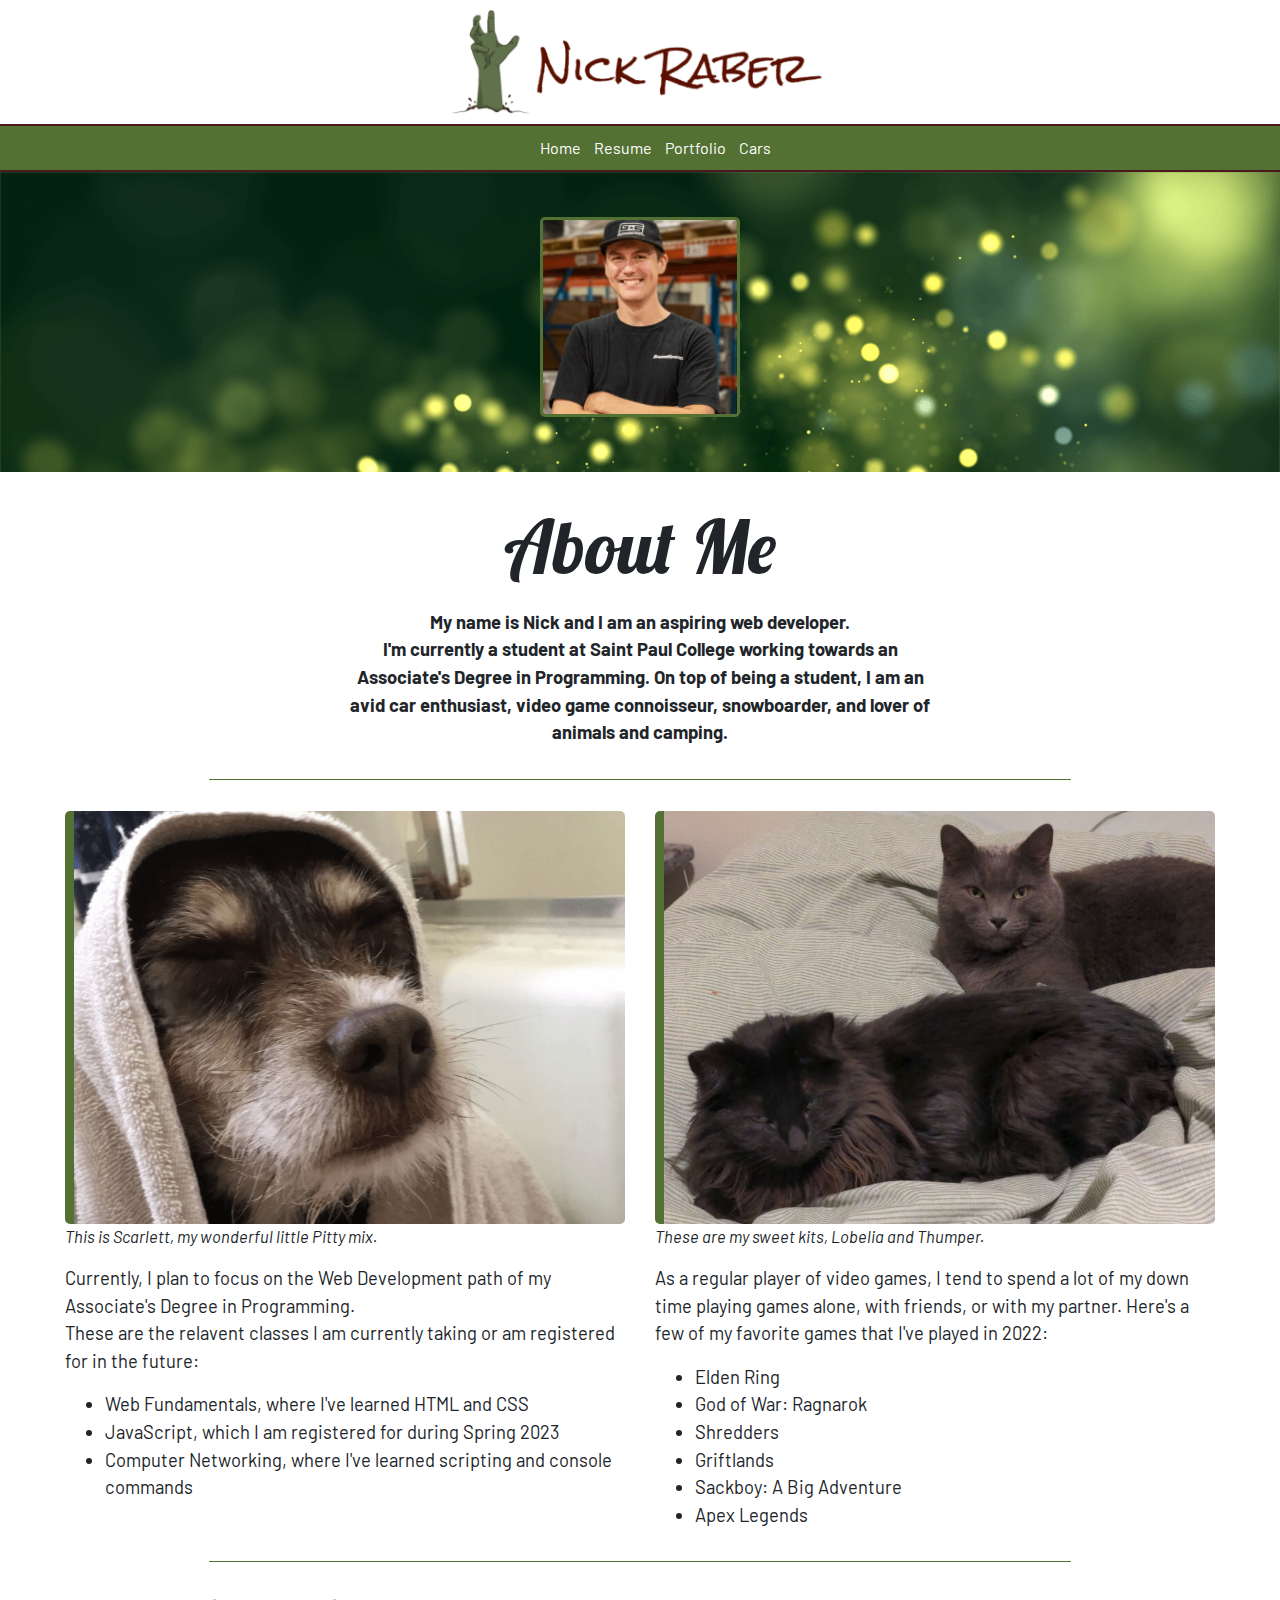
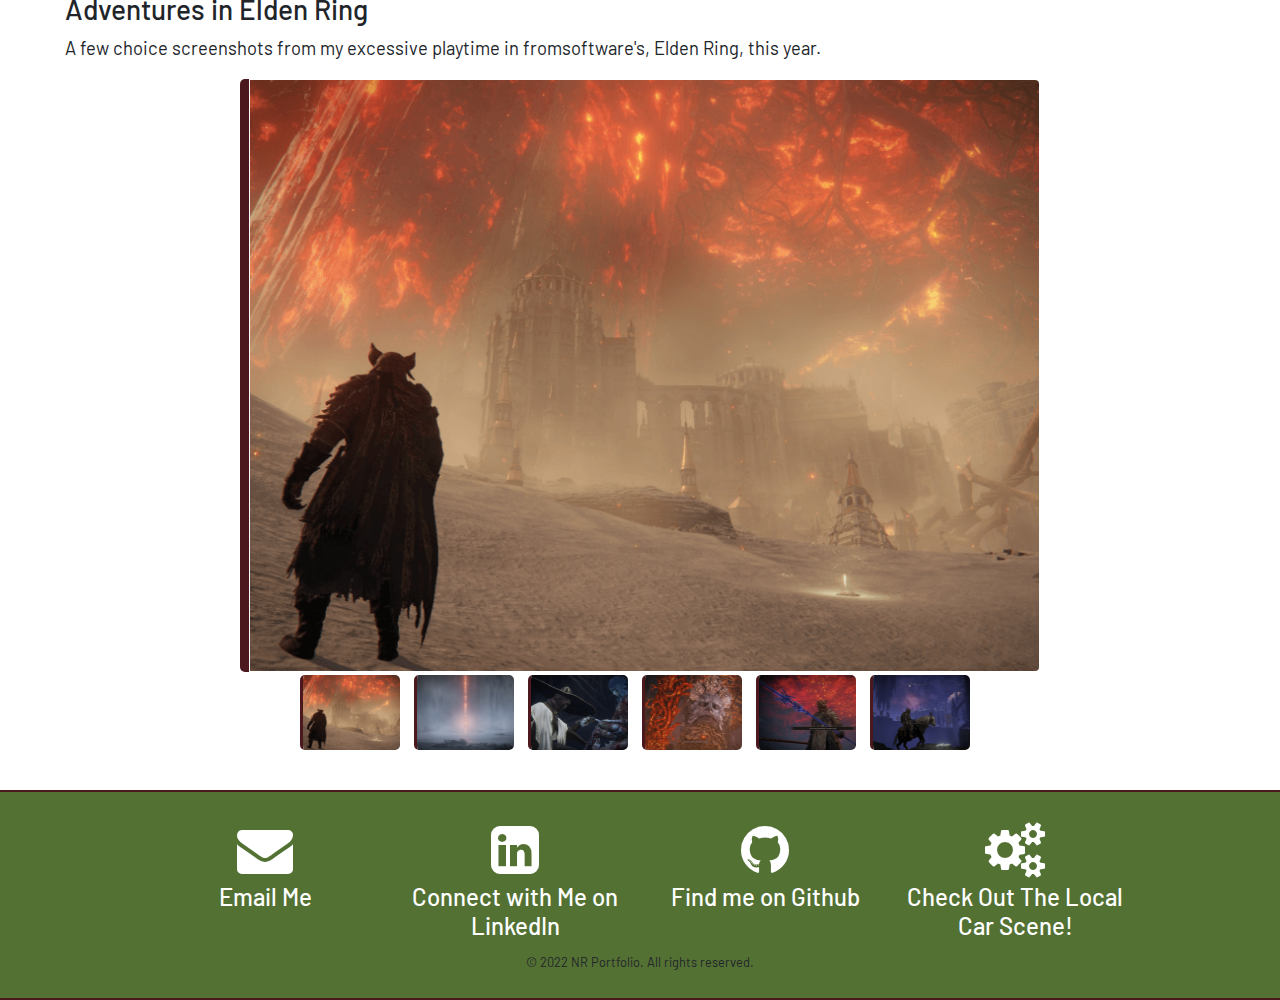
<file: index.html>
<!DOCTYPE html>
<html lang="en">
<head>
	<meta charset="utf-8">
	<meta name="viewport" content="width=device-width, initial-scale=1.0">
	<title>Nick Raber</title>
	<link rel="icon" type="image/x-icon" href="images/favicon.png">
	<meta name="description" content="A website showing Nick Raber's skills as a web developer.">
	<link rel="stylesheet" href="https://cdnjs.cloudflare.com/ajax/libs/font-awesome/4.7.0/css/font-awesome.min.css">
	<link rel="stylesheet" href="https://cdn.jsdelivr.net/npm/bootstrap@4.6.1/dist/css/bootstrap.min.css">
	<link rel="stylesheet" href="style.css">
</head>
<body>
	
	<header>
		<img class="img-fluid logo" src="images/logo.png" alt="Nick Raber logo" width="398" height="110">
	</header>
	
	<nav>
		<ul>
			<li><a href="index.html">Home</a></li>
			<li><a href="resume.html">Resume</a></li>
			<li><a href="portfolio.html">Portfolio</a></li>
			<li><a href="cars.html">Cars</a></li>
		</ul>
	</nav>
	<div class="home-hero">
		<img class="img-fluid" src="images/me2.png" alt="Hi it's me!" width="200" height="200">
	</div>
	<main>
		<h1>About Me</h1>
		<div class="container-fluid">
			<div class="row">
				<div class="sol-sm-12">
					<blockquote class="about-me">
						<p>
							My name is Nick and I am an aspiring web developer. <br>I'm currently a student at Saint Paul College working towards an Associate's Degree in Programming. 
							On top of being a student, I am an avid car enthusiast, video game connoisseur, snowboarder, and lover of animals and camping. 
						</p>
					</blockquote>
				</div>
			</div>
			<hr id="aboutme">
			<div class="row">
				<div class="col-md-6 pets">
					<img class="img-fluid" src="images/pup2.png" alt="scarlett the zen pup" width="800" height="600">
					<p>
						This is Scarlett, my wonderful little Pitty mix.
					</p>
				</div>
				<div class="col-md-6 pets">	
					<img class="img-fluid" src="images/kitts.jpg" alt="the sweet babehs" width="800" height="600">
					<p>
						These are my sweet kits, Lobelia and Thumper.
					</p>
				</div>
			</div>
			<div class="row">
				<div class="col-sm-6">
					<p> 
						Currently, I plan to focus on the Web Development path of my Associate's Degree in Programming. <br>
						These are the relavent classes I am currently taking or am registered for in the future:
					</p>
					<ul>
						<li>Web Fundamentals, where I've learned HTML and CSS</li>
						<li>JavaScript, which I am registered for during Spring 2023</li>
						<li>Computer Networking, where I've learned scripting and console commands
					</ul>
				</div>
				<div class="col-sm-6">
					<p>
						As a regular player of video games, I tend to spend a lot of my down time playing games alone, with friends, or with my partner. Here's a few of my favorite games that I've played in 2022:
					</p>	
					<ul>
						<li>Elden Ring</li>
						<li>God of War: Ragnarok</li>
						<li>Shredders</li>
						<li>Griftlands</li>
						<li>Sackboy: A Big Adventure</li>
						<li>Apex Legends</li>
					</ul>
				</div>
			</div>
			<hr id="gallery">
			<div class="row">
				<div class="col-sm-12">
					<h3>Adventures in Elden Ring</h3>
					<p>
						A few choice screenshots from my excessive playtime in fromsoftware's, Elden Ring, this year.
					</p>
					<div class="gallery">
						<div class="preview">
							<img id="preview" src="images/sands.png" style="display:block;margin:0 auto;" alt="Sands"  height="600" width="800"/>
						</div>
					<div class="gallery-thumbnails" style="margin:0 auto;text-align:center">
						<img onclick="document.getElementById('preview').src=document.getElementById('img1').src" id="img1" src="images/sands.png" alt="Sands"/>
						<img onclick="document.getElementById('preview').src=document.getElementById('img2').src;" id="img2" src="images/crypt.png" alt="Crypt"/>
						<img onclick="document.getElementById('preview').src=document.getElementById('img3').src;" id="img3" src="images/ranni.jpg" alt="Ranni"/>
						<img onclick="document.getElementById('preview').src=document.getElementById('img4').src;" id="img4" src="images/rykard.png" alt="Rykard"/>
						<img onclick="document.getElementById('preview').src=document.getElementById('img5').src;" id="img5" src="images/spear.png" alt="Spear"/>
						<img onclick="document.getElementById('preview').src=document.getElementById('img6').src;" id="img6" src="images/torrent.png" alt="Torrent"/>
					</div>
				</div>
			</div>
		</div>
	</main>
	
	<footer>
		<div class="container-fluid">
			<div class="row footer">
				<div class="col-sm-3">
					<a href="mailto:nick.raber@hotmail.com">
						<i class="fa fa-envelope" aria-hidden="true"></i>
						<h4>Email Me</h4>
					</a>
				</div>
				<div class="col-sm-3">
					<a href="https://www.linkedin.com/in/nick-raber/" target="_blank">
						<i class="fa fa-linkedin-square" aria-hidden="true"></i>
						<h4>Connect with Me on LinkedIn</h4>
					</a>
				</div>
				<div class="col-sm-3">
					<a href="https://github.com/brick-exe" target="_blank">
						<i class="fa fa-github" aria-hidden="true"></i>
						<h4>Find me on Github</h4>
					</a>
				</div>
				<div class="col-sm-3">
					<a href="https://grimmspeed.com/" target="_blank">
						<i class="fa fa-cogs" aria-hidden="true"></i>
						<h4>Check Out The Local Car Scene!</h4>
					</a>
				</div>
			</div>
		</div>
		<small>&copy; 2022 NR Portfolio. All rights reserved.</small>
	</footer>
<!--jQuery, Popper, and Bootstrap Javascript files-->
	<script src="https://cdn.jsdelivr.net/npm/jquery@3.6.0/dist/jquery.slim.min.js"></script>
	<script src="https://cdn.jsdelivr.net/npm/popper.js@1.16.1/dist/umd/popper.min.js"></script>
	<script src="https://cdn.jsdelivr.net/npm/bootstrap@4.6.1/dist/js/bootstrap.bundle.min.js"></script>

</body>
</html>
</file>
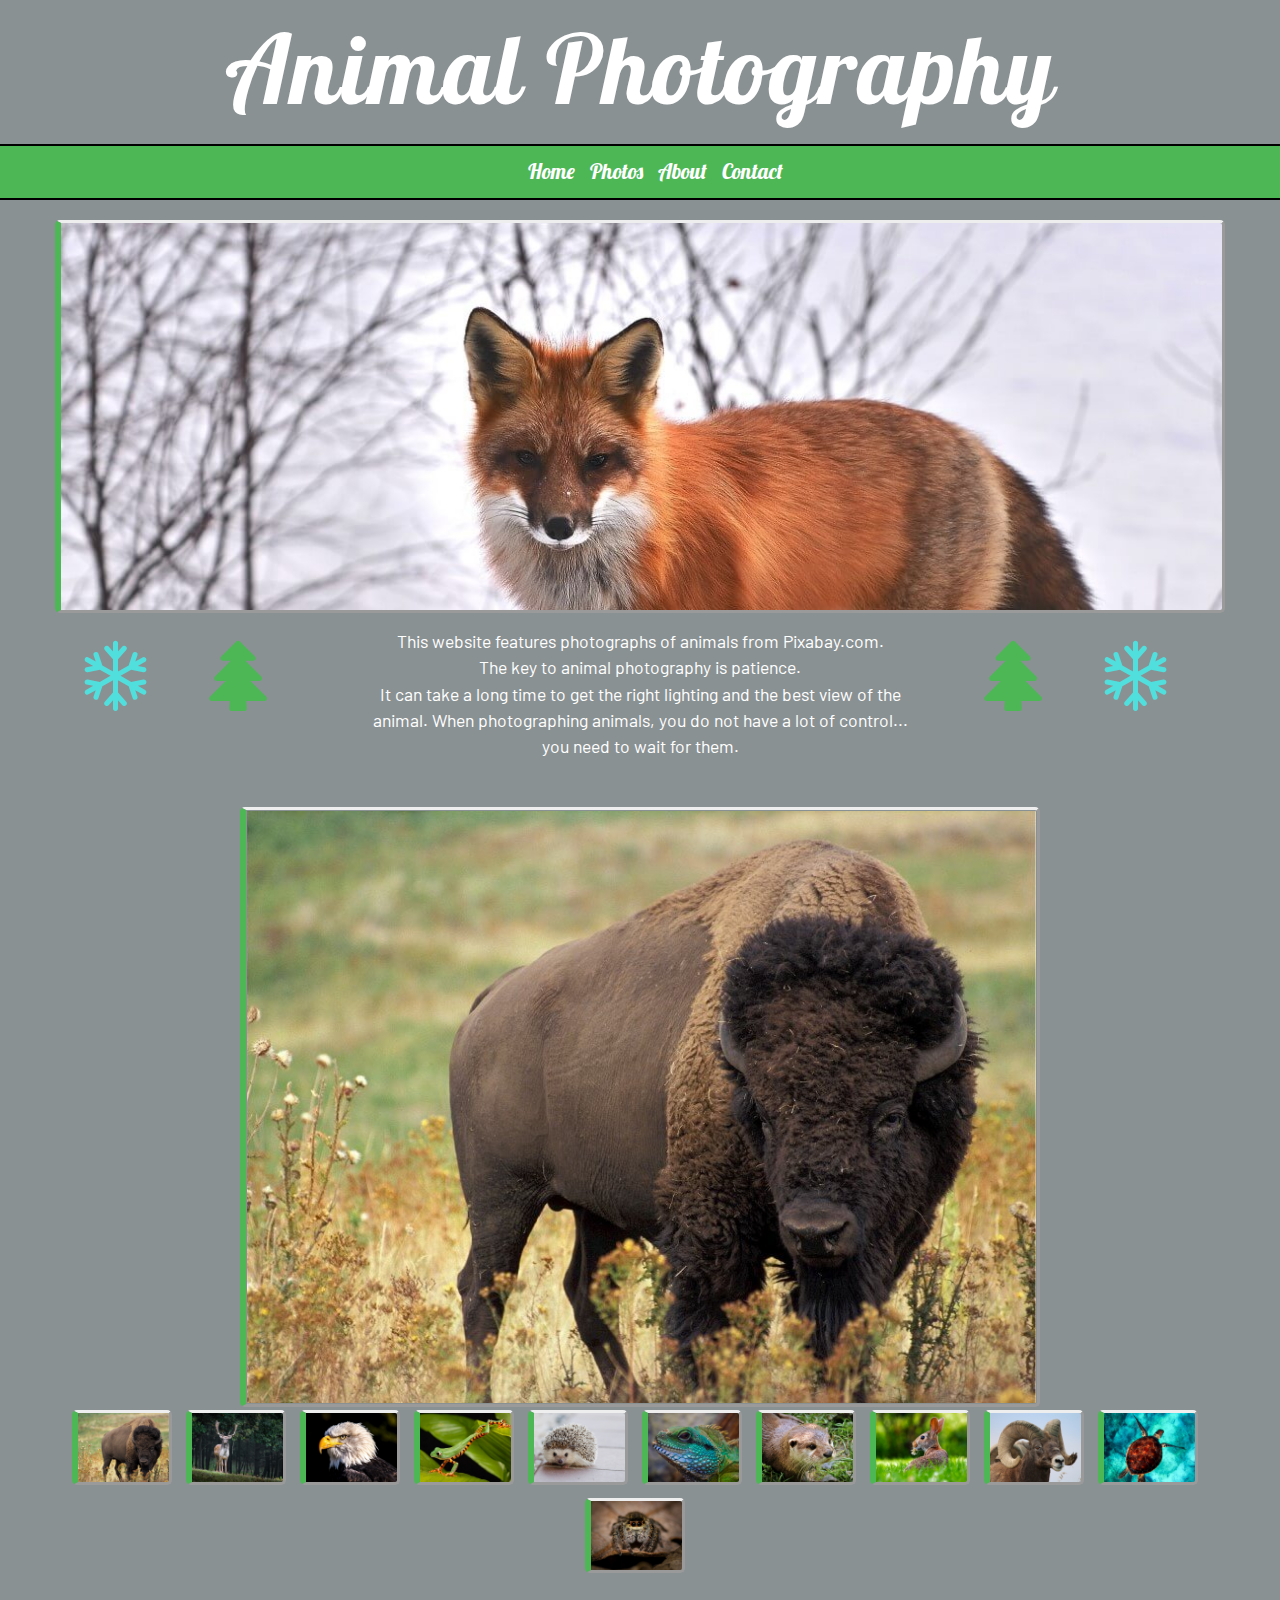
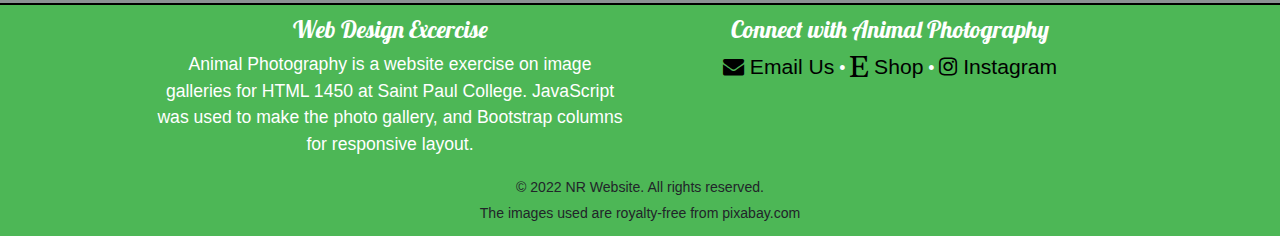
<file: animals/index.html>
<!DOCTYPE html>
<html lang="en">
<head>
	<meta charset="utf-8">
	<meta name="viewport" content="width=device-width, initial-scale=1.0">
	<title>Animal Photography</title>
	<meta name="description" content="A website showcasing animal photography from Pixabay.com">
	<!-- Bootstrap Stylesheet-->
	<link rel="stylesheet" href="https://cdn.jsdelivr.net/npm/bootstrap@4.6.1/dist/css/bootstrap.min.css">
	<!-- Font Awesome 4 Stylesheet-->
	<link rel="stylesheet" href="https://cdnjs.cloudflare.com/ajax/libs/font-awesome/4.7.0/css/font-awesome.min.css">
	<!-- My Custom Stylesheet-->
	<link rel="stylesheet" href="style.css">
</head>

<body>
	
	<header>
		<h1>Animal Photography</h1>
	</header>
	
	<nav>
		<ul>
			<li><a href="index.html">Home</a></li>
			<li><a href="index.html">Photos</a></li>
			<li><a href="index.html">About</a></li>
			<li><a href="index.html">Contact</a></li>
		</ul>
	</nav>

	<main>
		<div class="container-fluid">
			<div class="row">
				<div class="col-sm-12">
					<img class="img-fluid" src="images/fox.jpg" alt="fox portrait" width="1200" height="400">
				</div>
				<div class="col-sm-3">
					<i class="fa fa-snowflake-o" aria-hidden="true"></i>
					<i class="fa fa-tree" aria-hidden="true"></i>
				</div>
				<div class="col-sm-6">
					<blockquote>
						<p>
							This website features photographs of animals from Pixabay.com. <br>
							The key to animal photography is patience.<br> It can take a long time to get the right lighting and the best view of the animal. 
							When photographing animals, you do not have a lot of control... you need to wait for them. 
						</p>
					</blockquote>
				</div>
				<div class="col-sm-3">
					<i class="fa fa-tree" aria-hidden="true"></i>
					<i class="fa fa-snowflake-o" aria-hidden="true"></i>
				</div>
			</div>
			<div class="row">
				<div class="col-sm-12">
					<div class="gallery">
						<div class="preview">
							<img id="preview" src="images/bison.jpg" style="display:block;margin:0 auto;" alt="Bison portrait"  height="600" width="800"/>
						</div>
					<div class="gallery-thumbnails" style="margin:0 auto;text-align:center">
						<img onclick="document.getElementById('preview').src=document.getElementById('img1').src" id="img1" src="images/bison.jpg" alt="Bison portrait"/>
						<img onclick="document.getElementById('preview').src= document.getElementById('img2').src;" id="img2" src="images/deer.jpg" alt="Deer portrait"/>
						<img onclick="document.getElementById('preview').src = document.getElementById('img3').src;" id="img3" src="images/eagle.jpg" alt="Eagle portrait"/>
						<img onclick="document.getElementById('preview').src = document.getElementById('img4').src;" id="img4" src="images/frog.jpg" alt="Frog portrait"/>
						<img onclick="document.getElementById('preview').src = document.getElementById('img5').src;" id="img5" src="images/hedgehog.jpg" alt="Hedgehog portrait"/>
						<img onclick="document.getElementById('preview').src = document.getElementById('img6').src;" id="img6" src="images/lizard.jpg" alt="Lizard portrait"/>
						<img onclick="document.getElementById('preview').src = document.getElementById('img7').src;" id="img7" src="images/otter.jpg" alt="Otter portrait"/>
						<img onclick="document.getElementById('preview').src = document.getElementById('img8').src;" id="img8" src="images/rabbit.jpg" alt="Rabbit portrait"/>
						<img onclick="document.getElementById('preview').src = document.getElementById('img9').src;" id="img9" src="images/ram.jpg" alt="Ram portrait"/>
						<img onclick="document.getElementById('preview').src = document.getElementById('img10').src;" id="img10" src="images/seaturtle.jpg" alt="Sea Turtle portrait"/>
						<img onclick="document.getElementById('preview').src = document.getElementById('img11').src;" id="img11" src="images/spider.jpg" alt="Spider portrait"/>
					</div>
				</div>
			</div>
		</div>
	</main>
	<footer>
		<div class="row footer">
			<div class="col-sm-6">
				<h4>Web Design Excercise</h4>
				<p>
					Animal Photography is a website exercise on image galleries for HTML 1450 at Saint Paul College. 
					JavaScript was used to make the photo gallery, and Bootstrap columns for responsive layout. 
				</p>
			</div>
			<div class="col-sm-6">
				<h4>Connect with Animal Photography</h4>
				<p class="connect">
					<a href="mailto:nick.raber@hotmail.com"><i class="fa fa-envelope" aria-hidden="true"></i>
						Email Us</a> &bull; 
					<a href="https://etsy.com"><i class="fa fa-etsy" aria-hidden="true"></i>
						Shop</a> &bull; 
					<a href="https://instagram.com"><i class="fa fa-instagram" aria-hidden="true"></i>
						Instagram</a><br>
				</p>
			</div>
		</div>
		<small>&copy; 2022 NR Website. All rights reserved. <br> The images used are royalty-free from pixabay.com</small>
	</footer>
	<!--jQuery, Popper, and Bootstrap Javascript files-->
	<script src="https://cdn.jsdelivr.net/npm/jquery@3.6.0/dist/jquery.slim.min.js"></script>
	<script src="https://cdn.jsdelivr.net/npm/popper.js@1.16.1/dist/umd/popper.min.js"></script>
	<script src="https://cdn.jsdelivr.net/npm/bootstrap@4.6.1/dist/js/bootstrap.bundle.min.js"></script>

	

</body>
</html>
</file>
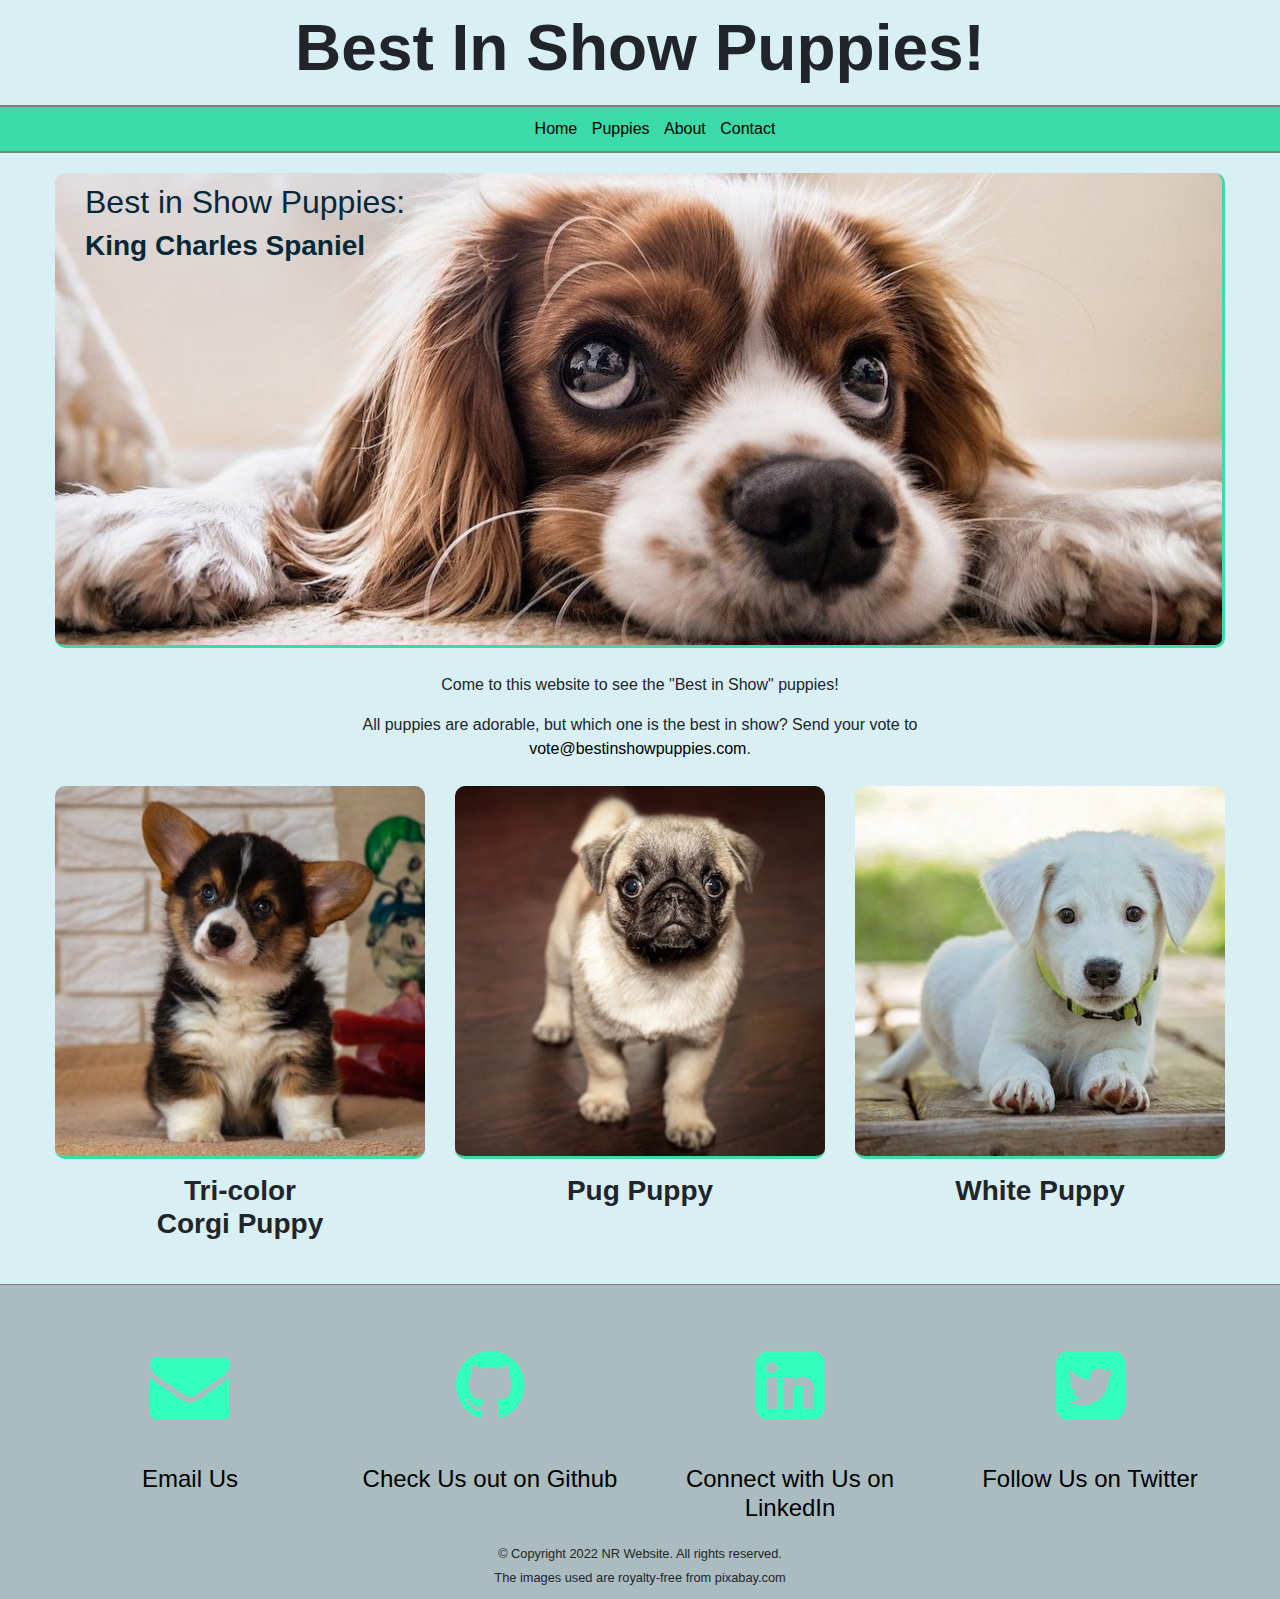
<file: puppies/index.html>
<!DOCTYPE html>
<html lang="en">
<head>
	<meta charset="utf-8">
	<meta name="viewport" content="width=device-width, initial-scale=1.0">
	<title>Best In Show Puppies!</title>
	<meta name="description" content="Vote here for the best puppies in show!">
	<!-- Bootstrap Stylesheet-->
	<link rel="stylesheet" href="https://cdn.jsdelivr.net/npm/bootstrap@4.6.1/dist/css/bootstrap.min.css">
	<!-- Font Awesome 4 Stylesheet-->
	<link rel="stylesheet" href="https://cdnjs.cloudflare.com/ajax/libs/font-awesome/4.7.0/css/font-awesome.min.css">
	<!-- My Custom Stylesheet-->
	<link rel="stylesheet" href="style.css">
</head>
<body>
	
	<header>
		<h1>Best In Show Puppies!</h1>
	</header>
	
	<nav>
		<ul>
			<li><a href="index.html">Home</a></li>
			<li><a href="index.html">Puppies</a></li>
			<li><a href="index.html">About</a></li>
			<li><a href="index.html">Contact</a></li>
		</ul>
	</nav>

	<main>
		<div class="container-fluid">
			<div class="row">
				<div class="col-sm-12">
					<div class="home-hero">
						<h2>Best in Show Puppies:</h2>
						<h3>King Charles Spaniel</h3>
					</div>
					<blockquote>
							<p>
								Come to this website to see the "Best in Show" puppies! 
							</p>
							<p>
								All puppies are adorable, but which one is the best in show? 
								Send your vote to <br><a href="mailto:vote@bestinshowpuppies.com" class="vote">vote@bestinshowpuppies.com</a>.
							</p>
					</blockquote>
				</div>
			</div>
			<div class="row">
				<div class="col-sm-4">
					<img src="images/corgi.jpg" height="400" width="400" class="img-fluid" alt="Tri-color Corgi Puppy">
					<h3>Tri-color <br>Corgi Puppy</h3>
				</div>
				<div class="col-sm-4">
					<img src="images/pug.jpg" height="400" width="400" class="img-fluid" alt="Pug Puppy">
					<h3>Pug Puppy</h3>
				</div>
				<div class="col-sm-4">
					<img src="images/white-puppy.jpg" height="400" width="400" class="img-fluid" alt="White Puppy">
					<h3>White Puppy</h3>
				</div>
			</div>
		</div>	
	</main>
	
	<footer>
		<div class="container-fluid">
			<div class="row icons">
				<div class="col-sm-3">
					<a href="mailto:nick.raber@hotmail.com">
					<i class="fa fa-envelope" aria-hidden="true"></i>
						<h4>Email Us</h4>
					</a>
				</div>
				<div class="col-sm-3">
					<a href="https:/github.com">
					<i class="fa fa-github" aria-hidden="true"></i>
						<h4>Check Us out on Github</h4>
					</a>
				</div>
				<div class="col-sm-3">
					<a href="https:/linkedin.com">
					<i class="fa fa-linkedin-square" aria-hidden="true"></i>
						<h4>Connect with Us on LinkedIn</h4>
					</a>
				</div>
				<div class="col-sm-3">
					<a href="https:/twitter.com">
					<i class="fa fa-twitter-square" aria-hidden="true"></i>
						<h4>Follow Us on Twitter</h4>
					</a>
				</div>
			</div>
		</div>
		<small>&copy; Copyright 2022 NR Website. All rights reserved.<br> The images used are royalty-free from pixabay.com</small>
	</footer>
	<!--jQuery, Popper, and Bootstrap Javascript files-->
	<script src="https://cdn.jsdelivr.net/npm/jquery@3.6.0/dist/jquery.slim.min.js"></script>
	<script src="https://cdn.jsdelivr.net/npm/popper.js@1.16.1/dist/umd/popper.min.js"></script>
	<script src="https://cdn.jsdelivr.net/npm/bootstrap@4.6.1/dist/js/bootstrap.bundle.min.js"></script>

	

</body>
</html>
</file>
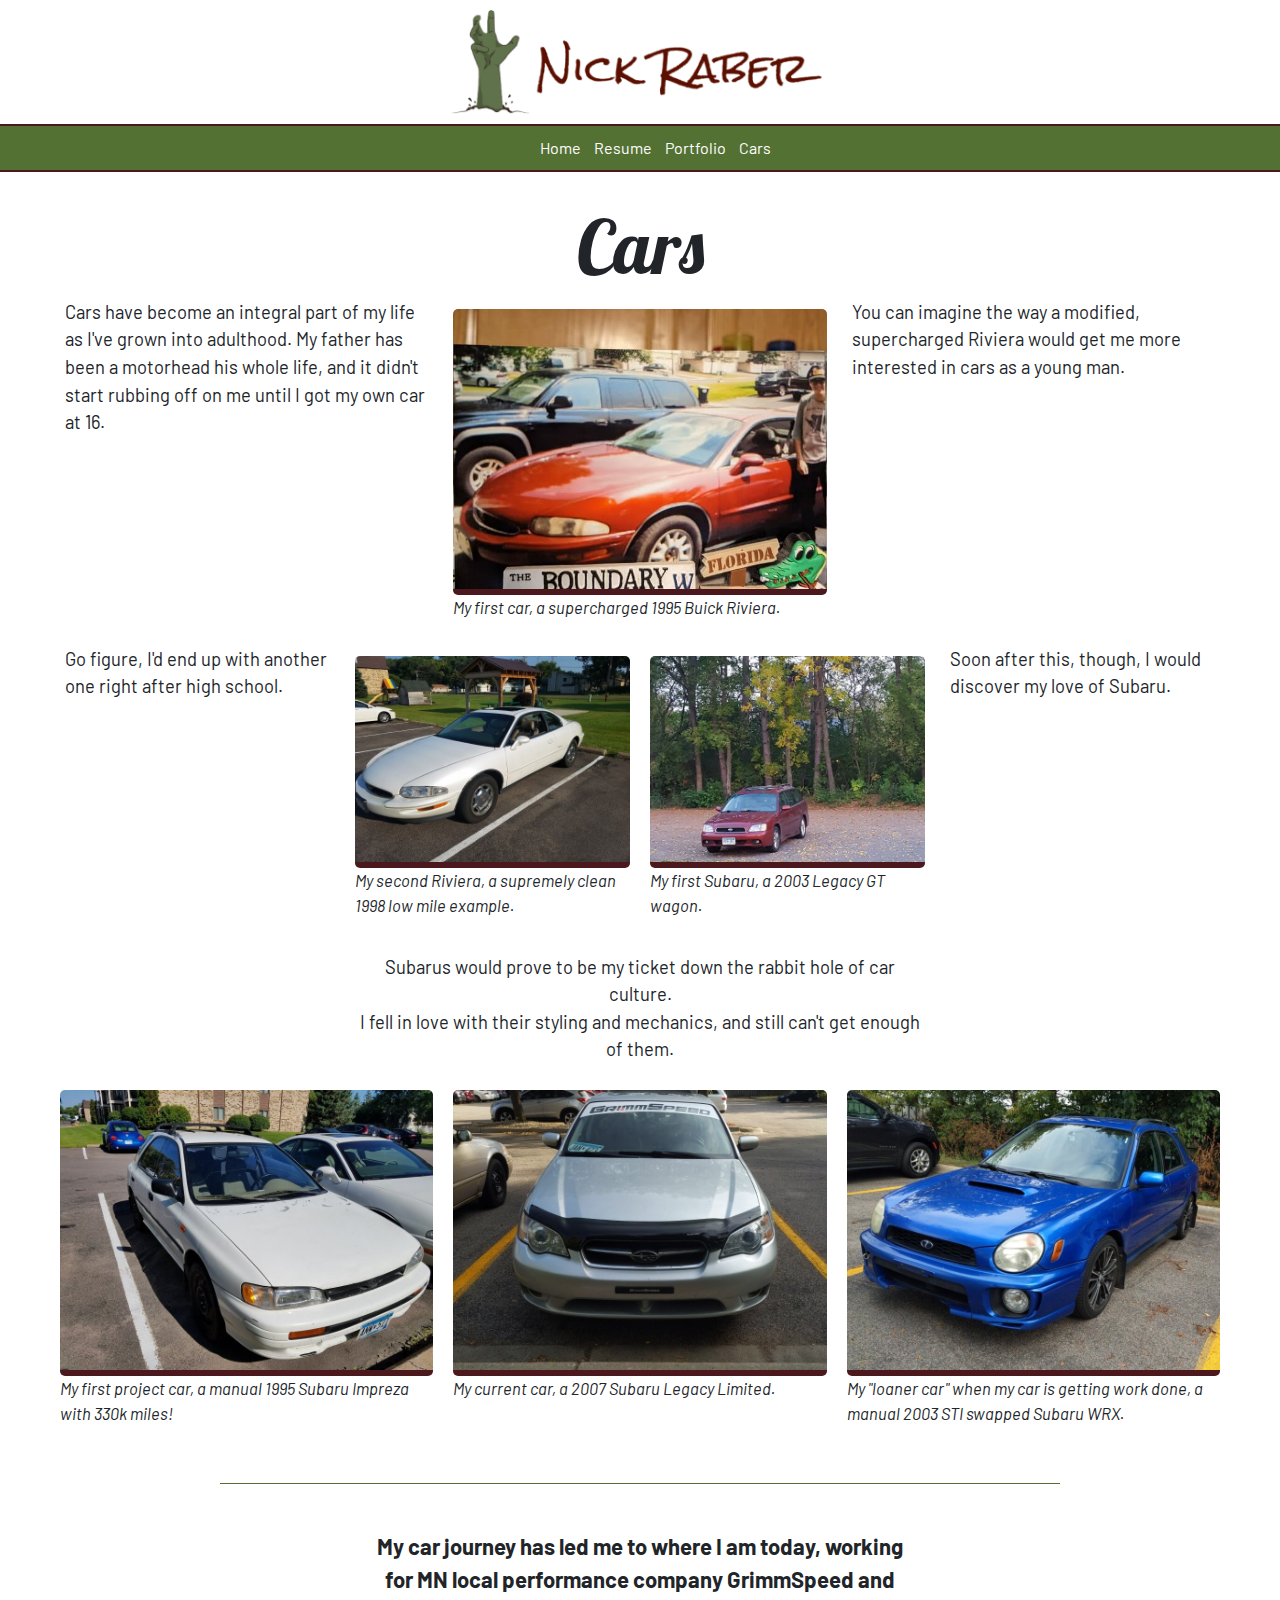
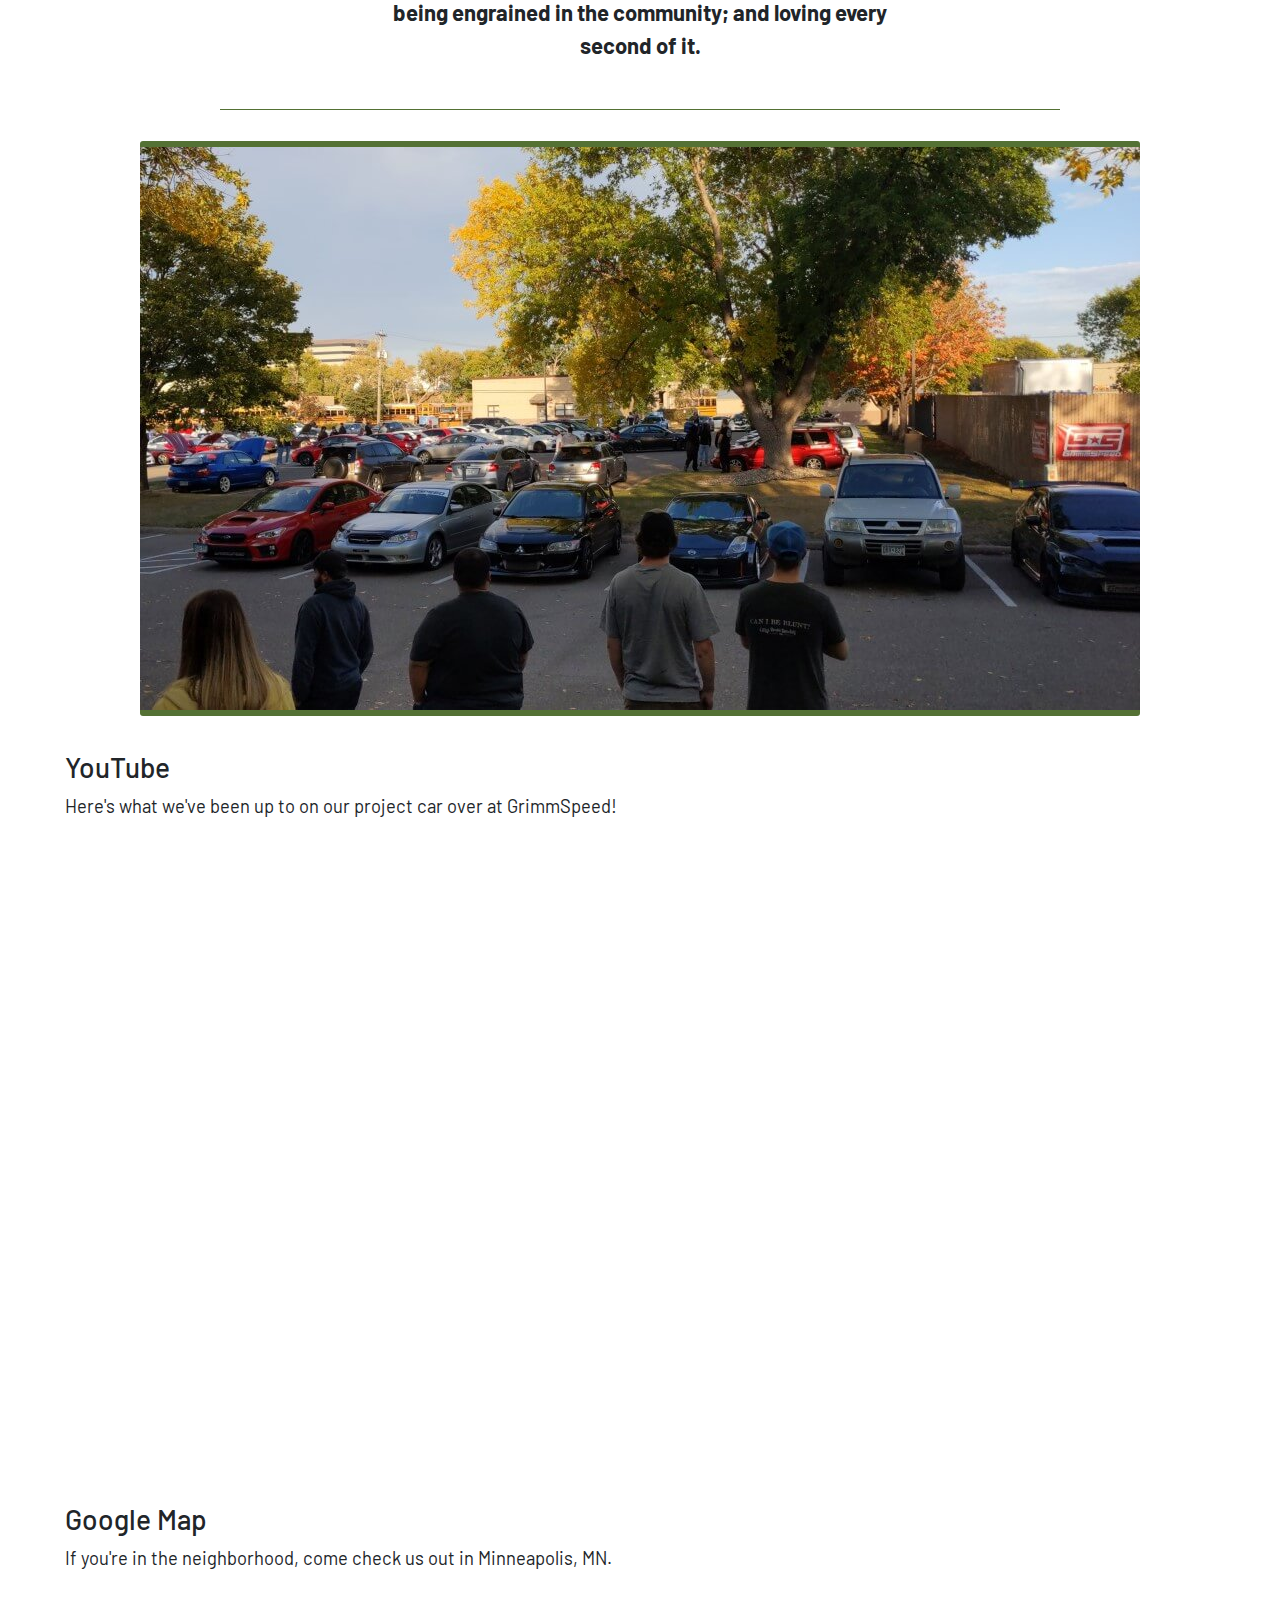
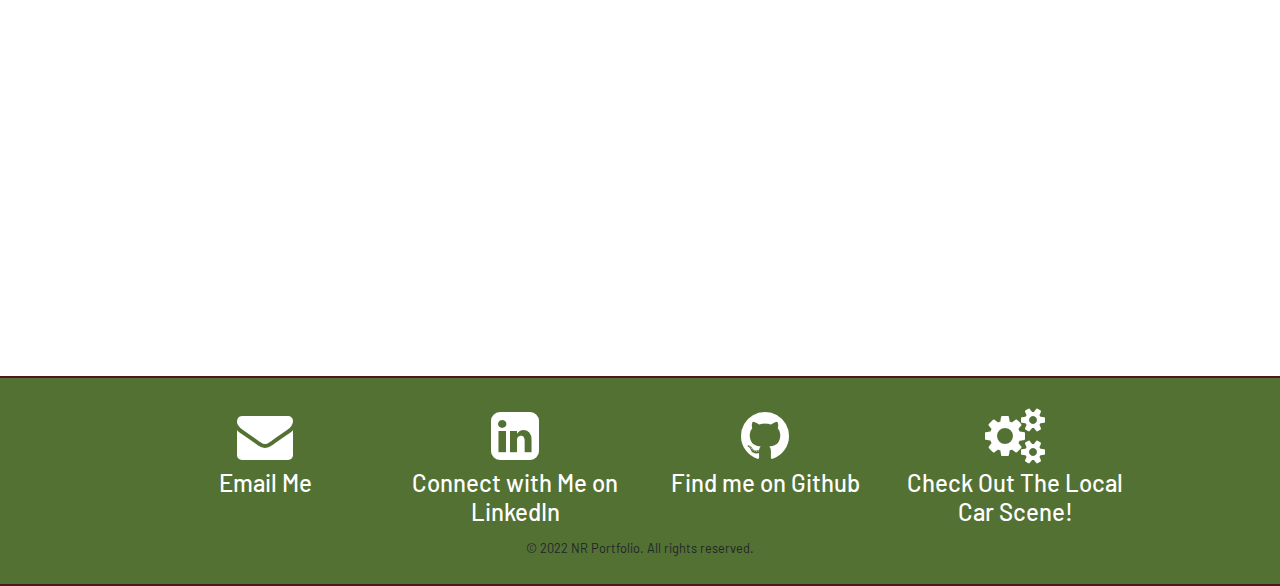
<file: cars.html>
<!DOCTYPE html>
<html lang="en">
<head>
	<meta charset="utf-8">
	<meta name="viewport" content="width=device-width, initial-scale=1.0">
	<title>Nick Raber's Multimedia</title>
	<link rel="icon" type="image/x-icon" href="images/favicon.png">
	<meta name="description" content="A page showcasing a few examples of Nick Raber's coding skills when applying media to a webpage.">
	<link rel="stylesheet" href="https://cdnjs.cloudflare.com/ajax/libs/font-awesome/4.7.0/css/font-awesome.min.css">
	<link rel="stylesheet" href="https://cdn.jsdelivr.net/npm/bootstrap@4.6.1/dist/css/bootstrap.min.css">
	<link rel="stylesheet" href="style.css">
</head>
<body>
	
	<header>
		<img class="img-fluid logo" src="images/logo.png" alt="Nick Raber logo" width="398" height="110">
	</header>
	
	<nav>
		<ul>
			<li><a href="index.html">Home</a></li>
			<li><a href="resume.html">Resume</a></li>
			<li><a href="portfolio.html">Portfolio</a></li>
			<li><a href="cars.html">Cars</a></li>
		</ul>
	</nav>
<!-- 	This whole page obviously still needs some work on filling out the content and fixing it up with CSS.
		I have a few more pictures to import and link to the rest of the content via explanation, which will then lead to the GrimmSpeed content at the bottom of the page.
		Is the direction I'm going with my car story telling layout worthwhile in my pursuit of a 100% A for the project? -->
	<main>
		<h1>Cars</h1>
		<div class="container-fluid">
			<div class="row">
				<div class="col-sm-4">
					<p>
						Cars have become an integral part of my life as I've grown into adulthood. My father has been a motorhead his whole life, and it didn't start rubbing off on me until I got my own car at 16.
					</p>
				</div>
				<div class="col-sm-4 cars">
					<img class="img-fluid" src="images/riv.jpg" alt="my first car" width="600" height="450">
					<p>
						My first car, a supercharged 1995 Buick Riviera.
					</p>
				</div>
				<div class="col-sm-4">
					<p>
						You can imagine the way a modified, supercharged Riviera would get me more interested in cars as a young man.
					</p>
				</div>
			</div>
			<div class="row">
				<div class="col-sm-3">
					<p>
						Go figure, I'd end up with another one right after high school.
					</p>
				</div>
				<div class="col-sm-3 cars">
					<img class="img-fluid" src="images/riv-white.jpg" alt="the second riv" width="600" height="450">
					<p>
						My second Riviera, a supremely clean 1998 low mile example.
				</div>
				<div class="col-sm-3 cars">
					<img class="img-fluid" src="images/legacy-red.jpg" alt="the first subaru" width="600" height="450">
					<p>
						My first Subaru, a 2003 Legacy GT wagon.
					</p>
				</div>
				<div class="col-sm-3">
					<p>
						Soon after this, though, I would discover my love of Subaru.
					</p>
				</div>
			</div>
			<div class="row">
				<div class="col-md-12">
					<blockquote>
						<p>
							Subarus would prove to be my ticket down the rabbit hole of car culture. <br>
							I fell in love with their styling and mechanics, and still can't get enough of them.
						</p>
					</blockquote>
				</div>
			</div>
			<div class="row">
				<div class="col-sm-4 cars">
					<img class="img-fluid" src="images/impreza.jpg" alt="manual impreza" width="800" height="600">
					<p>
						My first project car, a manual 1995 Subaru Impreza with 330k miles!
					</p>
				</div>
				<div class="col-sm-4 cars">
					<img class="img-fluid" src="images/legacy-silver.jpg" alt="legacy two, electric boogaloo" width="800" height="600">
					<p>
						My current car, a 2007 Subaru Legacy Limited.
					</p>
				</div>
				<div class="col-sm-4 cars">
					<img class="img-fluid" src="images/wrx-blue.jpg" alt="loaner wrx" width="800" height="600">
					<p>
						My "loaner car" when my car is getting work done, a manual 2003 STI swapped Subaru WRX.
					</p>
				</div>
			</div>
			<div class="row meet">
				<div class="col-sm-12">
				<hr>
					<blockquote class="journey">
						<p>
							My car journey has led me to where I am today, working for MN local performance company GrimmSpeed and being engrained in the community; and loving every second of it.
						</p>
					</blockquote>
				<hr>
					<img class="img-fluid" src="images/meet.jpg" alt="car meet" width="1000" height="563">
				</div>
			</div>
		</div>
		<div class="container-fluid">
			<div class="row">
				<div class="col-sm-12">
					<h3 class="yt">YouTube</h3>
					<p>
						Here's what we've been up to on our project car over at GrimmSpeed!
					</p>
					<div class="embed-responsive embed-responsive-16by9">
						<iframe class="embed-responsive-item" src="https://www.youtube.com/embed/CG30lzahsxs"></iframe>
					</div>
				</div>
			</div>
			<div class="row">
				<div class="col-sm-12">
					<h3 class="gm">Google Map</h3>
					<p> 
						If you're in the neighborhood, come check us out in Minneapolis, MN.
					</p>
					<iframe src="https://www.google.com/maps/embed?pb=!1m18!1m12!1m3!1d2821.361894413265!2d-93.22755864902231!3d44.99727237239601!2m3!1f0!2f0!3f0!3m2!1i1024!2i768!4f13.1!3m3!1m2!1s0x52b32c5344b9d3b3%3A0xdda6b56740189a1d!2sGrimmSpeed!5e0!3m2!1sen!2sus!4v1667003706059!5m2!1sen!2sus" 
					width="100%" height="350" style="border:0;" allowfullscreen="" loading="fast" referrerpolicy="no-referrer-when-downgrade"></iframe>
				</div>
			</div>
		</div>
	</main>
	
	<footer>
		<div class="container-fluid">
			<div class="row footer">
				<div class="col-sm-3">
					<a href="mailto:nick.raber@hotmail.com">
						<i class="fa fa-envelope" aria-hidden="true"></i>
						<h4>Email Me</h4>
					</a>
				</div>
				<div class="col-sm-3">
					<a href="https://www.linkedin.com/in/nick-raber/" target="_blank">
						<i class="fa fa-linkedin-square" aria-hidden="true"></i>
						<h4>Connect with Me on LinkedIn</h4>
					</a>
				</div>
				<div class="col-sm-3">
					<a href="https://github.com/brick-exe" target="_blank">
						<i class="fa fa-github" aria-hidden="true"></i>
						<h4>Find me on Github</h4>
					</a>
				</div>
				<div class="col-sm-3">
					<a href="https://grimmspeed.com/" target="_blank">
						<i class="fa fa-cogs" aria-hidden="true"></i>
						<h4>Check Out The Local Car Scene!</h4>
					</a>
				</div>
			</div>
		</div>
		<small>&copy; 2022 NR Portfolio. All rights reserved.</small>
	</footer>
<!--jQuery, Popper, and Bootstrap Javascript files-->
	<script src="https://cdn.jsdelivr.net/npm/jquery@3.6.0/dist/jquery.slim.min.js"></script>
	<script src="https://cdn.jsdelivr.net/npm/popper.js@1.16.1/dist/umd/popper.min.js"></script>
	<script src="https://cdn.jsdelivr.net/npm/bootstrap@4.6.1/dist/js/bootstrap.bundle.min.js"></script>

</body>
</html>
</file>
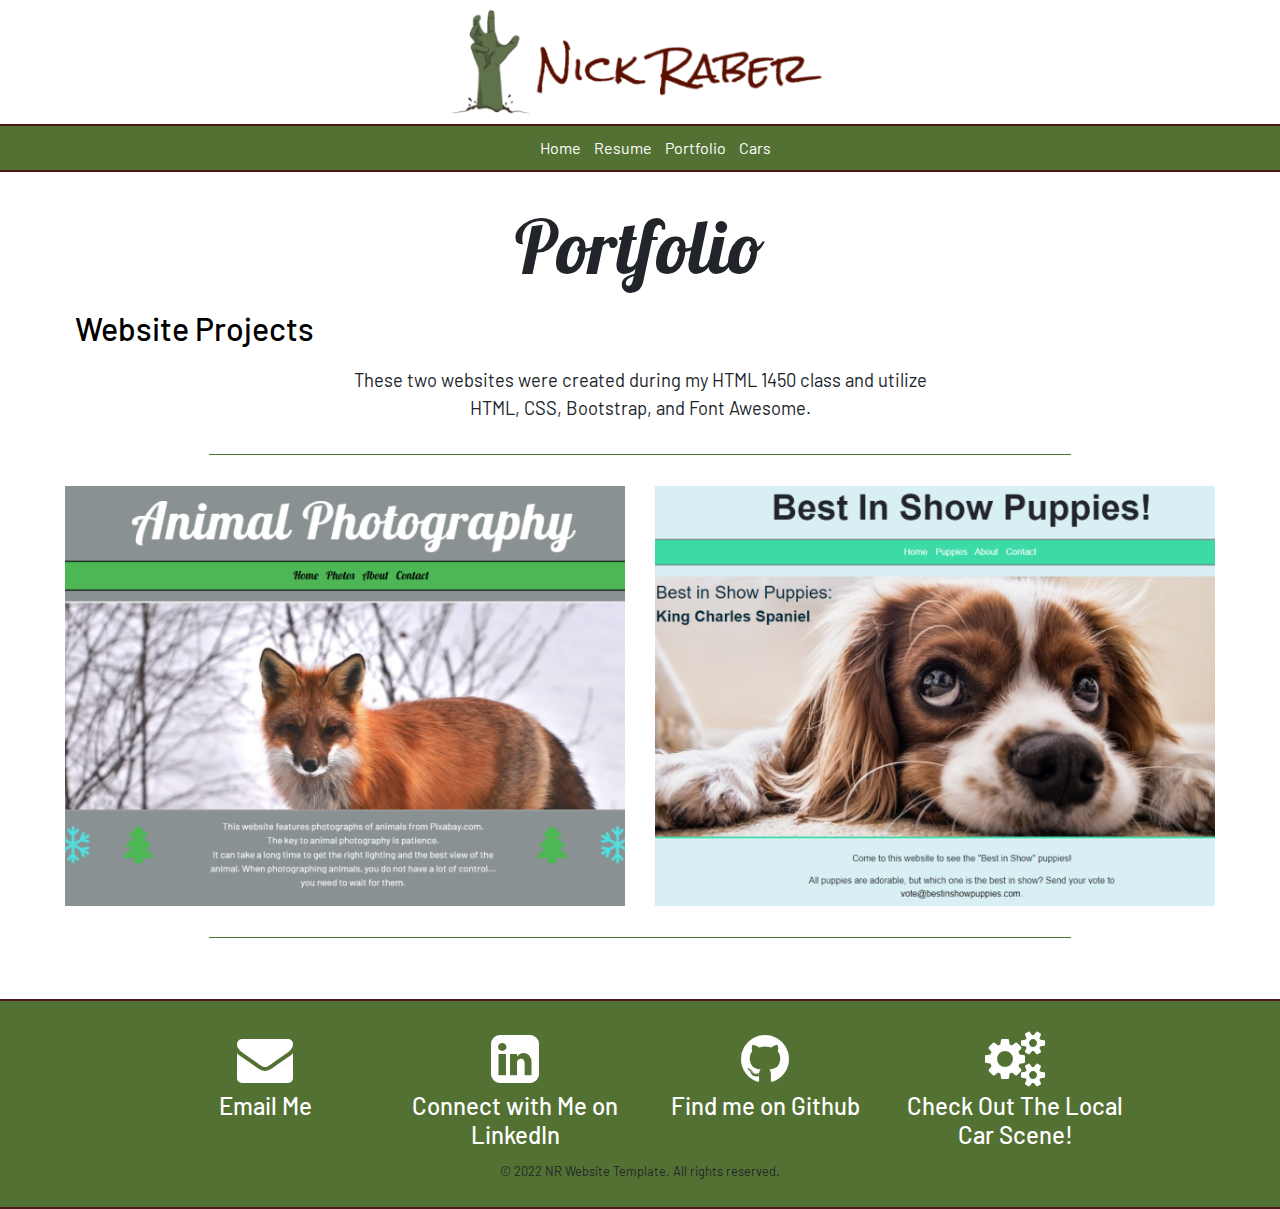
<file: portfolio.html>
<!DOCTYPE html>
<html lang="en">
<head>
	<meta charset="utf-8">
	<title>Nick Raber's Portfolio</title>
	<link rel="icon" type="image/x-icon" href="images/favicon.png">	
	<meta name="viewport" content="width=device-width, initial-scale=1.0">
	<meta name="description" content="A table made by Nick Raber showcasing HTML and CSS coding.">
	<link rel="stylesheet" href="https://cdnjs.cloudflare.com/ajax/libs/font-awesome/4.7.0/css/font-awesome.min.css">
	<link rel="stylesheet" href="https://cdn.jsdelivr.net/npm/bootstrap@4.6.1/dist/css/bootstrap.min.css">
	<link rel="stylesheet" href="style.css">
</head>
<body>
	
	<header>
		<img class="img-fluid logo" src="images/logo.png" alt="Nick Raber logo" width="398" height="110">
	</header>
	
	<nav>
		<ul>
			<li><a href="index.html">Home</a></li>
			<li><a href="resume.html">Resume</a></li>
			<li><a href="portfolio.html">Portfolio</a></li>
			<li><a href="cars.html">Cars</a></li>
		</ul>
	</nav>

	<main>
		<h1>Portfolio</h1>
		<div class="container-fluid">
			<div class="row">
				<div class="col-sm-12">
					<h2>Website Projects</h2>
					<blockquote>
						<p>
							These two websites were created during my HTML 1450 class and utilize HTML, CSS, Bootstrap, and Font Awesome.
						</p>
					</blockquote>	
				</div>
			</div>
			<hr>
			<div class="row">
				<div class="col-sm-6">
					<a href="animals/index.html" target="_blank">
						<img class="img-fluid screenshot" src="images/animals.png" alt="Animal Photography Website" width="600" height="450">
				</div>
				<div class="col-sm-6">
					<a href="puppies/index.html" target="_blank">
						<img class="img-fluid screenshot" src="images/puppies.png" alt="Best In Show Puppies Website" width="600" height="450">
				</div>
			</div>
			<hr>
		
	</main>
	
	<footer>
		<div class="container-fluid">
			<div class="row footer">
				<div class="col-sm-3">
					<a href="mailto:nick.raber@hotmail.com">
						<i class="fa fa-envelope" aria-hidden="true"></i>
						<h4>Email Me</h4>
					</a>
				</div>
				<div class="col-sm-3">
					<a href="https://www.linkedin.com/in/nick-raber/" target="_blank">
						<i class="fa fa-linkedin-square" aria-hidden="true"></i>
						<h4>Connect with Me on LinkedIn</h4>
					</a>
				</div>
				<div class="col-sm-3">
					<a href="https://github.com/brick-exe" target="_blank">
						<i class="fa fa-github" aria-hidden="true"></i>
						<h4>Find me on Github</h4>
					</a>
				</div>
				<div class="col-sm-3">
					<a href="https://grimmspeed.com/" target="_blank">
						<i class="fa fa-cogs" aria-hidden="true"></i>
						<h4>Check Out The Local Car Scene!</h4>
					</a>
				</div>
			</div>
		</div>
		<small>&copy; 2022 NR Website Template. All rights reserved.</small>
	</footer>
<!--jQuery, Popper, and Bootstrap Javascript files-->
	<script src="https://cdn.jsdelivr.net/npm/jquery@3.6.0/dist/jquery.slim.min.js"></script>
	<script src="https://cdn.jsdelivr.net/npm/popper.js@1.16.1/dist/umd/popper.min.js"></script>
	<script src="https://cdn.jsdelivr.net/npm/bootstrap@4.6.1/dist/js/bootstrap.bundle.min.js"></script>

</body>
</html>
</file>
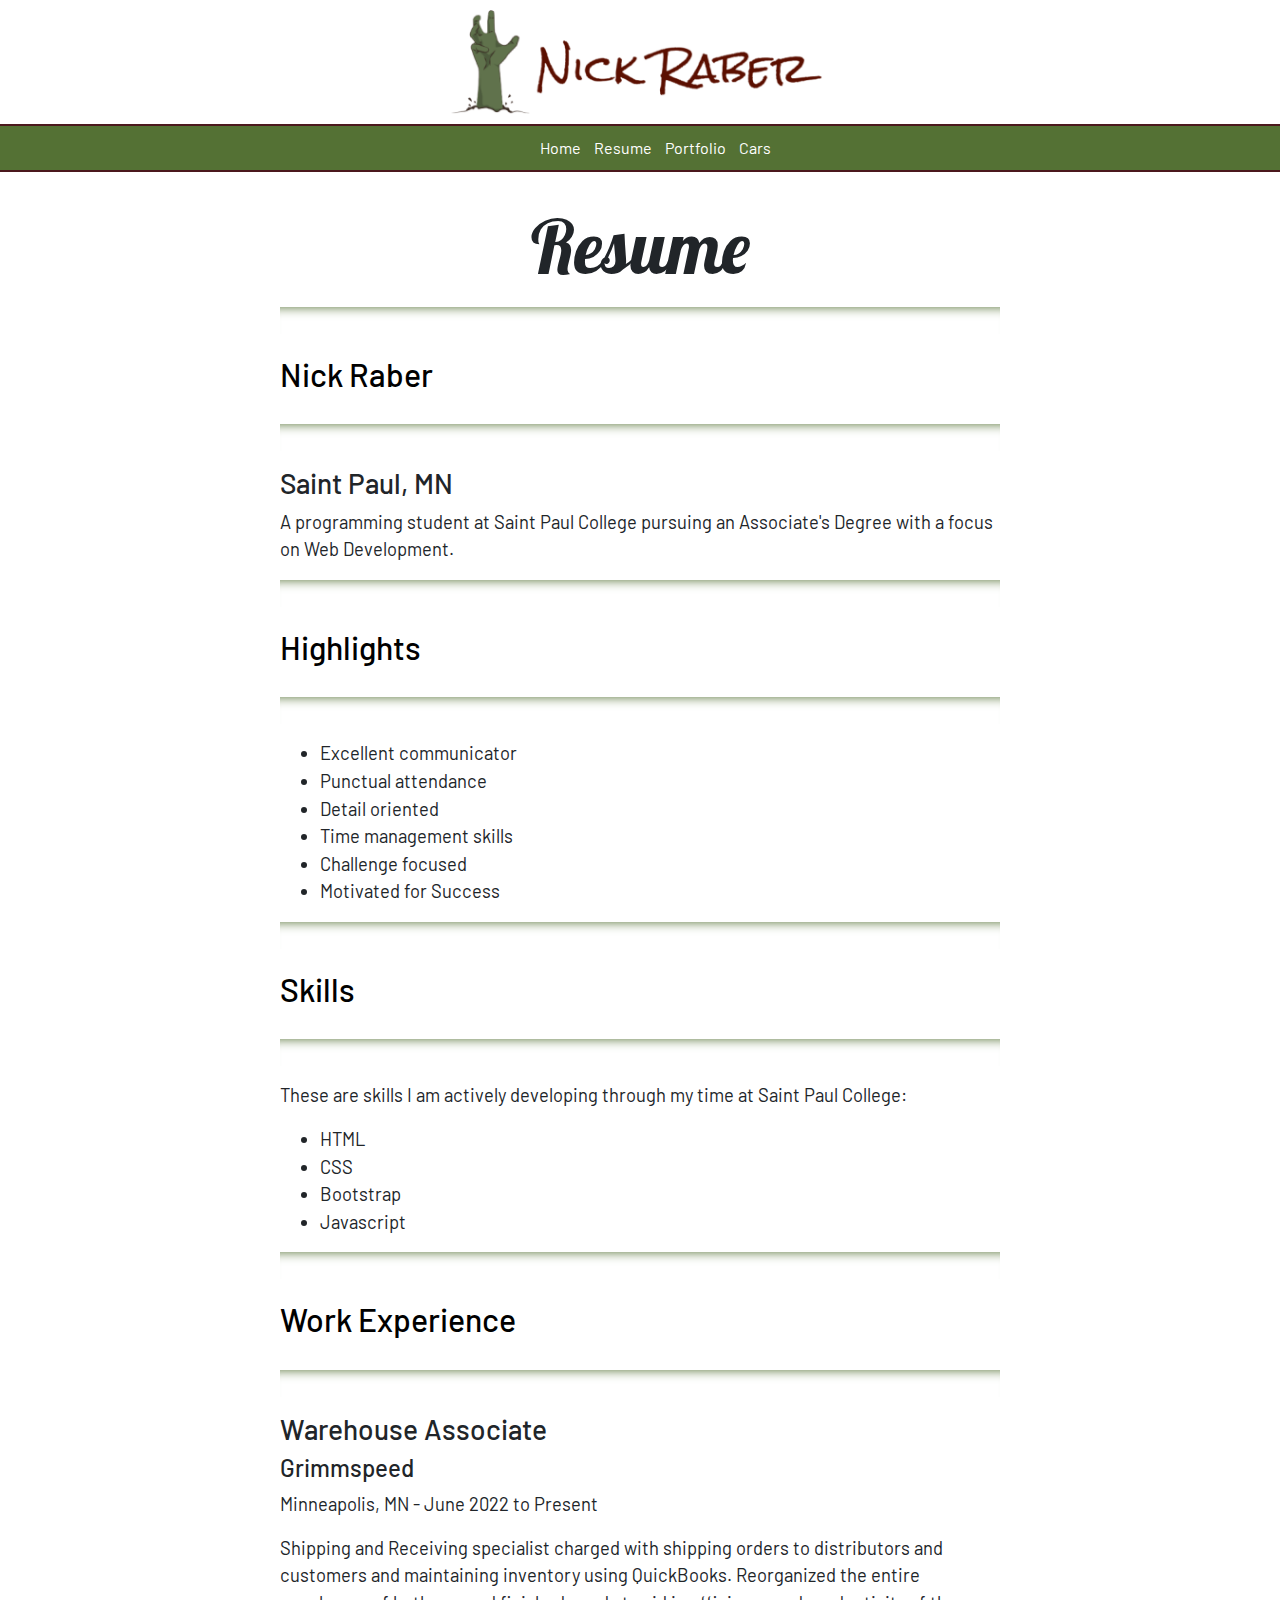
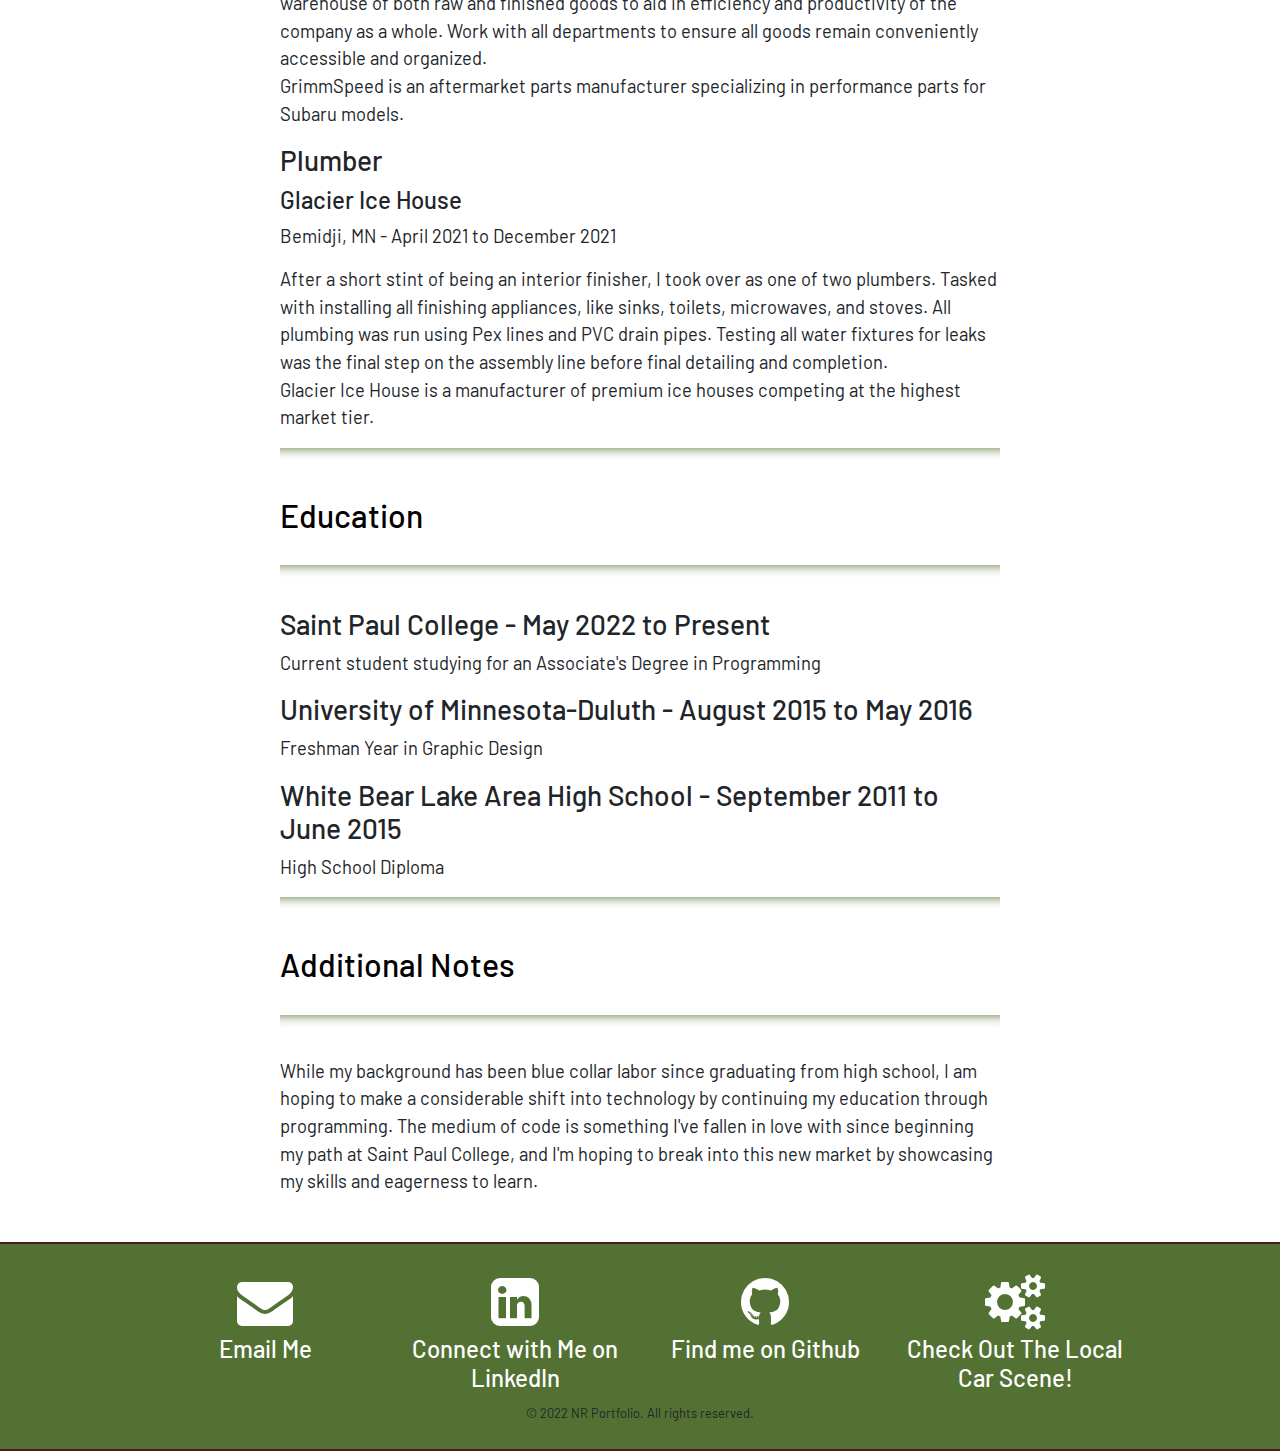
<file: resume.html>
<!DOCTYPE html>
<html lang="en">
<head>
	<meta charset="utf-8">
	<meta name="viewport" content="width=device-width, initial-scale=1.0">
	<title>Nick Raber's Resume</title>
	<link rel="icon" type="image/x-icon" href="images/favicon.png">
	<meta name="description" content="Nick Raber's professional experiences.">
	<link rel="stylesheet" href="https://cdnjs.cloudflare.com/ajax/libs/font-awesome/4.7.0/css/font-awesome.min.css">
	<link rel="stylesheet" href="https://cdn.jsdelivr.net/npm/bootstrap@4.6.1/dist/css/bootstrap.min.css">
	<link rel="stylesheet" href="style.css">
</head>
<body>
	
	<header>
		<img class="img-fluid logo" src="images/logo.png" alt="Nick Raber logo" width="398" height="110">
	</header>
	
	<nav>
		<ul>
			<li><a href="index.html">Home</a></li>
			<li><a href="resume.html">Resume</a></li>
			<li><a href="portfolio.html">Portfolio</a></li>
			<li><a href="cars.html">Cars</a></li>
		</ul>
	</nav>

	<main>
		<div class="container-fluid resume">
			<div class="row">
				<div class="col-sm-12">
					<h1>Resume</h1>
					<hr>
					<h2> Nick Raber</h2>
					<hr>
					<h3>Saint Paul, MN</h3>
					<p>
						A programming student at Saint Paul College pursuing an Associate's Degree with a focus on Web Development.
					</p>
					<hr>
					<h2>Highlights</h2>
					<hr>
					<ul>
						<li>Excellent communicator</li>
						<li>Punctual attendance</li>
						<li>Detail oriented</li>
						<li>Time management skills</li>
						<li>Challenge focused</li>
						<li>Motivated for Success</li>
					</ul>
					<hr>
					<h2>Skills</h2>
					<hr>
					<p>
						These are skills I am actively developing through my time at Saint Paul College:
					</p>
					<ul>
						<li>HTML</li>
						<li>CSS</li>
						<li>Bootstrap</li>
						<li>Javascript</li>
					</ul>
					<hr>
					<h2>Work Experience</h2>
					<hr>
					<h3>Warehouse Associate</h3>
					<h4>Grimmspeed</h4> 
					<p>
						Minneapolis, MN - June 2022 to Present
					</p>
					<p>
						Shipping and Receiving specialist charged with shipping orders to distributors and customers and maintaining inventory using QuickBooks. 
						Reorganized the entire warehouse of both raw and finished goods to aid in efficiency and productivity of the company as a whole.
						Work with all departments to ensure all goods remain conveniently accessible and organized. <br>
						GrimmSpeed is an aftermarket parts manufacturer specializing in performance parts for Subaru models.
					</p>

					<h3>Plumber</h3>
					<h4>Glacier Ice House</h4> 
					<p>
						Bemidji, MN - April 2021 to December 2021
					</p>
					<p>
						After a short stint of being an interior finisher, I took over as one of two plumbers. Tasked with installing all finishing appliances, like sinks, toilets, microwaves, and stoves.
						All plumbing was run using Pex lines and PVC drain pipes. Testing all water fixtures for leaks was the final step on the assembly line before final detailing and completion.<br>
						Glacier Ice House is a manufacturer of premium ice houses competing at the highest market tier.
					</p>
					<hr>
					<h2>Education</h2>
					<hr>
					<h3>Saint Paul College - May 2022 to Present</h3>
					<p>
						Current student studying for an Associate's Degree in Programming
					</p>  
					<h3>University of Minnesota-Duluth - August 2015 to May 2016</h3>
					<p>
						Freshman Year in Graphic Design
					</p>
					<h3>White Bear Lake Area High School - September 2011 to June 2015</h3>
					<p>
						High School Diploma
					</p>
					<hr>
					<h2>Additional Notes</h2>
					<hr>
					<p>
						While my background has been blue collar labor since graduating from high school, I am hoping to make a considerable shift into technology by continuing my education through programming. 
						The medium of code is something I've fallen in love with since beginning my path at Saint Paul College, and I'm hoping to break into this new market by showcasing my skills and eagerness to learn.
					</p>
				</div>
			</div>
		</div>	
	</main>
	
	<footer>
		<div class="container-fluid">
			<div class="row footer">
				<div class="col-sm-3">
					<a href="mailto:nick.raber@hotmail.com">
						<i class="fa fa-envelope" aria-hidden="true"></i>
						<h4>Email Me</h4>
					</a>
				</div>
				<div class="col-sm-3">
					<a href="https://www.linkedin.com/in/nick-raber/" target="_blank">
						<i class="fa fa-linkedin-square" aria-hidden="true"></i>
						<h4>Connect with Me on LinkedIn</h4>
					</a>
				</div>
				<div class="col-sm-3">
					<a href="https://github.com/brick-exe" target="_blank">
						<i class="fa fa-github" aria-hidden="true"></i>
						<h4>Find me on Github</h4>
					</a>
				</div>
				<div class="col-sm-3">
					<a href="https://grimmspeed.com/" target="_blank">
						<i class="fa fa-cogs" aria-hidden="true"></i>
						<h4>Check Out The Local Car Scene!</h4>
					</a>
				</div>
			</div>
		</div>
		<small>&copy; 2022 NR Portfolio. All rights reserved.</small>
	</footer>
<!--jQuery, Popper, and Bootstrap Javascript files-->
	<script src="https://cdn.jsdelivr.net/npm/jquery@3.6.0/dist/jquery.slim.min.js"></script>
	<script src="https://cdn.jsdelivr.net/npm/popper.js@1.16.1/dist/umd/popper.min.js"></script>
	<script src="https://cdn.jsdelivr.net/npm/bootstrap@4.6.1/dist/js/bootstrap.bundle.min.js"></script>

</body>
</html>
</file>
<file: style.css>
@import 
url('https://fonts.googleapis.com/css2?family=Barlow&family=Lobster&display=swap');

nav{
	background-color: #547134;
	border-top: 2px solid #4b181d;
	border-bottom: 2px solid #4b181d;
}
nav ul{
	list-style-type: none;
	text-align: center;
	margin: 10px;
}
nav li{
	display: inline;
}
nav a{
	text-decoration: none;
	padding-right: 10px;
}
nav a:link {
	color: white;
}
nav a:visited {
	color: lightgrey;
}
nav a:hover {
	color: black;
}
nav a:active {
	color: orange;
}
footer a:link {
	color: white;
}
footer a:visited {
	color: lightgrey;
}
footer a:hover {
	color: black;
}
footer a:active {
	color: orange;
}
.resume{
	max-width: 750px;
}
.resume hr{
    height: 12px;
    border: 0;
    box-shadow: inset 0 12px 12px -12px #547134;
	max-width: 100%;
}
.about-me{
	font-weight:bold;
}
.resume h2{
	margin:0;
	padding-bottom:15px;
	padding-top:5px;
}
.home-hero{
	min-height: 300px;
	background-image: url(images/home-hero.png);
	background-size: cover;
	padding-top:45px;
	
}
hr{
	border-top:1px solid #547134;
	max-width: 75%;
	padding-bottom: 15px;
}
.home-hero img{
	margin: 0 auto;
	display: block;
	border-radius: 5px;
	border:3px solid #547134;
}
.pets img{
	border-left:9px solid #547134;
	border-radius: 5px;
}
.pets p{
	font-style:italic;
	font-size: 0.9em;
}
.cars p{
	font-style:italic;
	font-size: 0.9em;
}
.cars img{
	border-bottom:6px solid #4b181d;
	border-radius: 5px;
}
.cars{
	padding:10px;
}
.meet img{
	display:block;
	margin: 0 auto;
	border-top:6px solid #547134;
	border-bottom:6px solid #547134;
	border-radius:3px;
}
.meet{
	padding:15px;
}
.yt{
	padding-top:20px;
}
.gm{
	padding-top:20px;
}
blockquote {
	max-width:50%;
	text-align: center;
	margin: 0 auto;
	padding-top: 10px;
	
}
.logo{
	margin:0 auto;
	display: block;
	padding: 10px;
}
.img-fluid{
	max-width: 100%;
	height: auto;
}
.screenshot:hover{
	opacity: .8;
}
.screenshot{
	padding-bottom:15px;
}
.journey{
	padding:15px;
	font-weight: bold;
	font-size:1.2em;
}

main{
	margin: 20px auto;
	max-width:1200px;
	padding: 10px;
	font-family: 'Barlow', sans-serif;
	font-size: 1.15em;
}
.video-container{
	overflow: hidden;
	position: relative;
	width:100%;
}
.video-container::after{
	padding-top: 56.25%;
	display: block;
	content: '';
}
.video-container iframe{
	position: absolute;
	top: 0;
	left: 0;
	width: 100%;
	height: 100%;
	
}

h2 {
	color:black;
	background-color:eeeee;
	font-family: 'Barlow', sans-serif;
	margin: 10px;
}
h1{
	text-align:center;
	font-family: 'Lobster', cursive;
}
footer{
	text-align: center;
	padding: 25px;
	background-color: #547134;
	border-top: 2px solid #4b181d;
	border-bottom: 2px solid #4b181d;
}
footer a{
	text-decoration: none;
}
.footer{
	text-align: center;
	max-width: 1000px;
	margin:0 auto;
}
.footer .fa{
	font-size: 3.5em;
	padding: 5px;
}
body {
	font-family:'Barlow', sans-serif;
	margin: 0;
}

p{
	margin-top: 0px;
}
/*CSS without a Media Query--applies to all sizes unless overridden*/
h1{
	font-size: 4em;
}
/*CSS Adjustments for Tablets*/
@media only screen and (max-width: 1024px)
{
	h1{
		font-size: 1.8em;
	}
}
/*CSS Adjustments for Smartphones*/
@media only screen and (max-width: 768px)
{
	h1{
		font-size: 1.5em;
	}
}

.gallery .preview{
    width:100%
    height:auto;
}

.gallery .gallery-thumbnails img {
    width:100px;
    height:75px;
    margin: 3px 10px 10px 0;
	border-left: 3px solid #4b181d;
	border-radius: 5px;
}

.gallery .gallery-thumbnails img:hover {
    opacity: .8;
    cursor: zoom-in;
	border-left: 3px solid #4b181d;
	border-radius: 5px;
}

.gallery .preview img#preview {
    padding: 1px;
    max-width: 100%;
    height: auto;
    margin: 0 auto !important;
    display: block !important;
	border-left: 9px solid #4b181d;
	border-radius: 5px;
}
</file>
<file: animals/style.css>
@import
url('https://fonts.googleapis.com/css2?family=Barlow&family=Lobster&display=swap');

nav{
	background-color: #4db756;
	border-top: 2px solid #000000;
	border-bottom: 2px solid #000000;
	font-family: 'Lobster', cursive;
	font-size: 1.2em;
}
nav ul{
	list-style-type: none;
	text-align: center;
	margin: 10px;
}
nav li{
	display: inline;
}
nav a{
	text-decoration: none;
	padding-right: 10px;
}
nav a:link {
	color: white;
}
nav a:visited {
	color: black;
}
nav a:hover {
	color: #8a9193;
}
nav a:active {
	color: #51dfde;
}
a:link {
	color: black;
}
a:visited {
	color: white;
}
a:hover {
	color: #51dfde;
}
a:active {
	color: #ffffff;
}
footer a{
	text-decoration: none;
	font-size: 1.2em;
}
.fa-snowflake-o{
	font-size: 4em;
	padding: 28px;
	color: #51dfde;
}
.fa-tree{
	font-size: 4em;
	padding: 28px;
	color: #4db756;
}
blockquote{
	text-align: center;
	padding: 15px;
	color: white;
}
main{
	max-width: 1200px;
	margin: 20px auto;
	font-family: 'Barlow', sans-serif;
}
img{
	border-left: 6px solid #4db756;
	border-radius: 5px;
	border-style: outset;
}
h2 {
	background-color:white;
	font-family: 'Barlow', sans-serif;
}
h1{
	font-family: 'Lobster', cursive;
	font-size: 5.5em;
	text-align:center;
	letter-spacing: 1.5px;
	padding: 10px;
	color: white;
}
h4{
	font-family: 'Lobster', cursive;
	color: white;
}
.footer{
	text-align: center;
	max-width: 1000px;
	margin:0 auto;
	color: white;
}
footer{
	text-align: center;
	border-top: 2px solid black;
	padding: 10px;
	background-color: #4db756;
}
footer.fa{
	size: 5em;
}
body {
	margin: 0;
	background-color:#8a9193;
	font-size: 1.1em;
}

/*CSS without a Media Query--applies to all sizes unless overridden*/

/*CSS Adjustments for Tablets*/
@media only screen and (max-width: 1024px)
{
	h1{
		font-size: 4.5em;
	}
}
/*CSS Adjustments for Smartphones*/
@media only screen and (max-width: 768px)
{
	h1{
		font-size: 3em;
	}
}
.gallery .preview{
    width:100%
    height:auto;
}

.gallery .gallery-thumbnails img {
    width:100px;
    height:75px;
    margin: 3px 10px 10px 0;
}

.gallery .gallery-thumbnails img:hover {
    opacity: .8;
    cursor: zoom-in;
}

.gallery .preview img#preview {
    padding: 1px;
    max-width: 100%;
    height: auto;
    margin: 0 auto !important;
    display: block !important;
}
</file>
<file: puppies/style.css>
@import 
url('https://fonts.googleapis.com/css2?family=Ubuntu:wght@300&display=swap');

nav{
	background-color:#3bdaa7;
	border-top: 2px solid gray;
	border-bottom: 2px solid gray;
}
nav ul{
	list-style-type: none;
	text-align: center;
	margin: 10px;
}
nav li{
	display: inline;
}
nav a{
	text-decoration: none;
	padding-right: 10px;
}
nav a:link {
	color: black;
}
nav a:visited {
	color:white;
}
nav a:hover {
	color: #077984;
}
nav a:active {
	color: #12c0d2;
}
a:link {
	color: black;
}
a:visited {
	color: #d8eff4;
}
a:hover {
	color: #077984;
}
a:active {
	color: #12c0d2;
}
.vote a:visited{
	color:#aabcbf
}
footer a{
	text-decoration: none;
}
body{
	background-color:#d8eff4;
}
main{
	max-width: 1200px;
	margin: 20px auto;
	background-color:#d8eff4;
}
.home-hero{
	background-image:url(images/header.jpg);
	height: 475px;
	background-size:cover;
	background-position: center;
	color: #042837;
	padding: 10px 10px 10px 30px;
	border-bottom: 3px solid #3bdaa7;
	border-right: 3px solid #3bdaa7;
	border-radius: 10px;
}
img{
	display:block;
	margin:0 auto;
	border-bottom: 3px solid #3bdaa7;
	border-radius: 10px;
}
blockquote{
	text-align:center;
	margin: 25px;
}
.col-sm-4 h3{
	text-align:center;
	padding: 15px;
}
.icons .fa{
	font-size: 5em;
	text-align:center;
	padding: 40px 0;
	color:#33FFBD;
	max-width: 1200px;
	margin:0 auto;
}
.icons{
	text-align:center;
	padding: 10px 0;
	color:#33FFBD;
	max-width: 1200px;
	margin:0 auto;
}

h3 {
	font-weight: bold;
}
h1{
	text-align:center;
	font-weight: bold;
	padding: 10px;
}
footer{
	text-align: center;
	border-top: 1px solid gray;
	padding: 10px;
	background-color:#aabcbf;
}

body {
	font-family:'Roboto Mono', sans-serif;
	margin: 0;
}

/*CSS without a Media Query--applies to all sizes unless overridden*/
h1{
	font-size: 4em;
}
/*CSS Adjustments for Tablets*/
@media only screen and (max-width: 1024px)
{
	h1{
		font-size: 1.8em;
	}
}
/*CSS Adjustments for Smartphones*/
@media only screen and (max-width: 768px)
{
	h1{
		font-size: 1.5em;
	}
}
</file>
